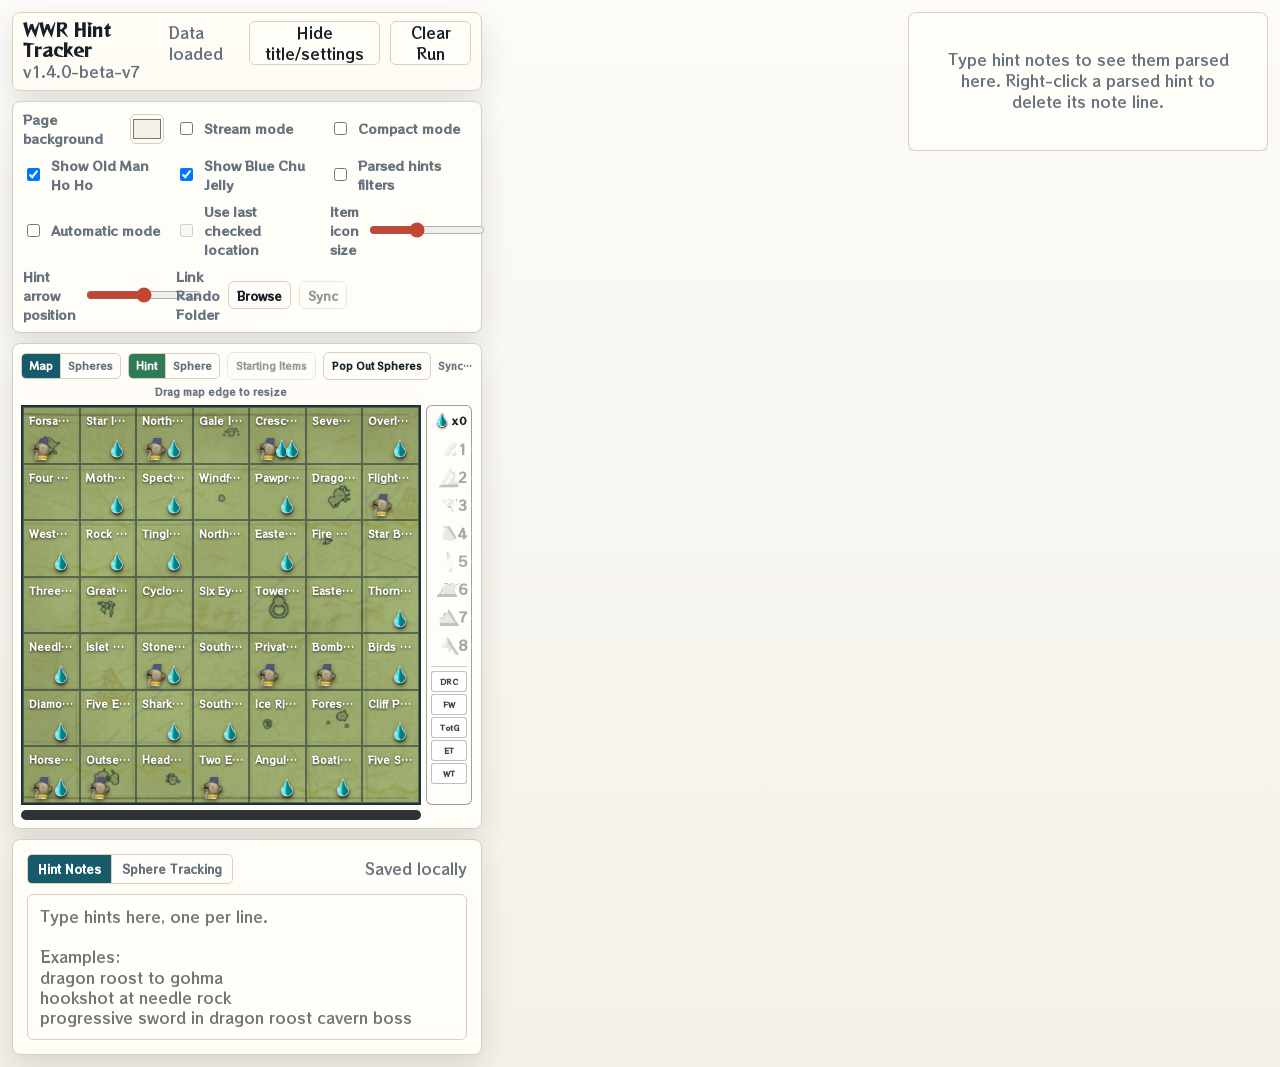
<file: index.html>
<!doctype html>
<html lang="en">
  <head>
    <meta charset="utf-8">
    <meta name="viewport" content="width=device-width, initial-scale=1">
    <title>WWR Hint Tracker</title>
    <link rel="stylesheet" href="styles.css">
  </head>
  <body>
    <main class="app-shell">
      <section class="tracker-panel" aria-label="Map and hint notes">
        <header class="top-bar">
          <div>
            <h1>WWR Hint Tracker</h1>
            <p id="versionLabel">v0.1.0-dev</p>
          </div>
          <div class="top-actions">
            <span id="dataStatus">Loading data...</span>
            <button id="hideChromeButton" class="tool-button" type="button">Hide title/settings</button>
            <button id="resetRunButton" class="danger-button" type="button">Clear Run</button>
          </div>
        </header>

        <section class="settings-section" aria-label="Tracker settings">
          <label class="setting-control page-background-setting">
            <span>Page background</span>
            <input id="pageBackgroundInput" type="color" value="#f4f1e8">
          </label>
          <label class="setting-control stream-key-setting">
            <span>Stream key color</span>
            <input id="streamKeyInput" type="color" value="#00ff00">
          </label>
          <label class="setting-toggle stream-mode-setting">
            <input id="streamModeInput" type="checkbox">
            <span>Stream mode</span>
          </label>
          <label class="setting-toggle compact-mode-setting">
            <input id="compactModeInput" type="checkbox">
            <span>Compact mode</span>
          </label>
          <label class="setting-toggle parsed-filters-setting">
            <input id="parsedHintsFiltersInput" type="checkbox" checked>
            <span>Parsed hints filters</span>
          </label>
          <label class="setting-toggle automatic-mode-setting" title="Pair newly acquired tracker items with the next checked location">
            <input id="automaticModeInput" type="checkbox">
            <span>Automatic mode</span>
          </label>
          <label class="setting-toggle automatic-location-setting" title="Place newly acquired items at the most recently checked location">
            <input id="automaticLastLocationInput" type="checkbox">
            <span>Use last checked location</span>
          </label>
          <label class="setting-control map-icon-size-setting">
            <span>Item icon size</span>
            <input id="mapIconSizeInput" type="range" min="70" max="145" value="100">
          </label>
          <label class="setting-control hint-arrow-position-setting">
            <span>Hint arrow position</span>
            <input id="hintArrowPositionInput" type="range" min="28" max="72" value="50">
          </label>
          <div class="setting-control rando-folder-setting">
            <span>Link Rando Folder</span>
            <button id="browseRandoFolderButton" class="tool-button mini-button" type="button">Browse</button>
            <button id="syncRandoConfigButton" class="tool-button mini-button" type="button" disabled>Sync</button>
            <input id="randoFolderInput" type="file" webkitdirectory multiple hidden>
            <span id="randoFolderStatus" class="setting-status">Choose folder with randomizer .exe</span>
          </div>
          <label class="setting-toggle">
            <input id="showHoHoInput" type="checkbox" checked>
            <span>Show Old Man Ho Ho</span>
          </label>
          <label class="setting-toggle">
            <input id="showBlueChuInput" type="checkbox" checked>
            <span>Show Blue Chu Jelly</span>
          </label>
        </section>

        <button id="showChromeButton" class="tool-button show-chrome-button" type="button">Show title/settings</button>

        <div class="map-wrap">
          <div id="automaticModePrompt" class="automatic-mode-prompt" role="status" aria-live="polite" hidden>
            <img id="automaticModeItemImage" alt="">
            <div class="automatic-mode-prompt-copy">
              <strong id="automaticModeItemName"></strong>
              <span id="automaticModeMessage">Click its location in the main tracker.</span>
              <div id="automaticModeLocationChoices" class="automatic-mode-location-choices" hidden></div>
            </div>
            <button id="automaticModeSkipButton" class="tool-button mini-button" type="button">Skip</button>
          </div>
          <div class="map-toolbar">
            <div class="segmented-control" aria-label="Main tracker view">
              <button id="mapViewButton" class="active" type="button">Map</button>
              <button id="sphereViewButton" type="button">Spheres</button>
            </div>
            <div class="segmented-control assignment-mode" aria-label="Item assignment type">
              <button id="hintAssignmentButton" class="active" type="button">Hint</button>
              <button id="sphereAssignmentButton" type="button">Sphere</button>
            </div>
            <button id="startingItemsButton" class="tool-button map-toolbar-button" type="button" disabled>Starting Items</button>
            <button id="spherePopoutButton" class="tool-button map-toolbar-button" type="button">Pop Out Spheres</button>
            <span id="sphereLogicStatus" class="sphere-logic-status">Sync for sphere logic</span>
          </div>
          <div id="mapResizeHelp" class="map-resize-help">Drag map edge to resize</div>
          <div class="map-main-row">
            <div id="shardPreview" class="shard-preview" hidden>
              <img id="shardPreviewImage" alt="">
            </div>
            <div id="itemPalette" class="item-palette" aria-label="Item hint palette" hidden></div>
            <div id="mapResizeFrame" class="map-resize-frame">
              <div id="seaGrid" class="sea-grid" aria-label="7 by 7 sea chart"></div>
              <section id="sphereBoard" class="sphere-board" aria-label="Sphere progression graph" hidden>
                <div id="sphereBoardEmpty" class="sphere-board-empty">Sync the randomizer folder, then assign an item to an exact location in Sphere mode.</div>
                <div id="sphereCanvas" class="sphere-canvas">
                  <svg id="sphereEdges" class="sphere-edges" aria-hidden="true"></svg>
                  <div id="sphereColumns" class="sphere-columns"></div>
                </div>
              </section>
              <div class="map-resize-handle top" data-resize-edge="top"></div>
              <div class="map-resize-handle right" data-resize-edge="right"></div>
              <div class="map-resize-handle bottom" data-resize-edge="bottom"></div>
              <div class="map-resize-handle left" data-resize-edge="left"></div>
              <div class="map-resize-handle corner top-left" data-resize-edge="top-left"></div>
              <div class="map-resize-handle corner top-right" data-resize-edge="top-right"></div>
              <div class="map-resize-handle corner bottom-right" data-resize-edge="bottom-right"></div>
              <div class="map-resize-handle corner bottom-left" data-resize-edge="bottom-left"></div>
            </div>
            <aside id="mapSideTab" class="map-side-tab" aria-label="Jelly and Triforce shard tracker">
              <div class="jelly-counter">
                <img src="assets/images/items/Blue%20Chu%20Jelly.png" alt="">
                <span>x</span>
                <strong id="blueChuCount">0</strong>
              </div>
              <div id="shardStatusList" class="shard-status-list"></div>
              <div id="dungeonEntranceList" class="dungeon-entrance-list" aria-label="Dungeon entrance mappings"></div>
            </aside>
          </div>
          <div id="areaStrip" class="area-strip" aria-label="Off-map and dungeon areas"></div>
        </div>

        <section class="notes-section">
          <div class="section-heading">
            <div class="segmented-control notes-tabs" role="tablist" aria-label="Notes type">
              <button id="hintNotesTab" class="active" type="button" role="tab" aria-selected="true" aria-controls="hintInput">Hint Notes</button>
              <button id="sphereNotesTab" type="button" role="tab" aria-selected="false" aria-controls="sphereInput">Sphere Tracking</button>
            </div>
            <span id="saveStatus">Saved locally</span>
          </div>
          <textarea
            id="hintInput"
            class="notes-input"
            spellcheck="false"
            aria-label="Hint notes"
            placeholder="Type hints here, one per line.&#10;&#10;Examples:&#10;dragon roost to gohma&#10;hookshot at needle rock&#10;progressive sword in dragon roost cavern boss"
          ></textarea>
          <textarea
            id="sphereInput"
            class="notes-input"
            spellcheck="false"
            aria-label="Sphere tracking notes"
            placeholder="Bottle at Mother &amp; Child Isles - Inside Mother Isle&#10;Deku Leaf at Forbidden Woods - Kalle Demos Heart Container"
            hidden
          ></textarea>
        </section>
      </section>

      <aside class="hint-panel" aria-label="Parsed hint overview">
        <div id="hintPanelResizeHandle" class="hint-panel-resize-handle" aria-hidden="true"></div>
        <section class="parsed-section">
          <div class="section-heading">
            <h2>Parsed Hints</h2>
            <div class="parsed-actions">
              <button id="undoButton" class="tool-button" type="button">Undo</button>
              <button id="redoButton" class="tool-button" type="button">Redo</button>
              <span id="hintCount">0 hints</span>
            </div>
          </div>
          <div class="tabs" role="tablist" aria-label="Hint type filters">
            <button class="tab active" type="button" data-filter="all">All</button>
            <button class="tab" type="button" data-filter="path">Path</button>
            <button class="tab" type="button" data-filter="item">Items</button>
            <button class="tab" type="button" data-filter="location">Locations</button>
            <button class="tab" type="button" data-filter="needs-review">Review</button>
          </div>
          <div id="hintList" class="hint-list" aria-live="polite"></div>
        </section>
      </aside>
    </main>

    <div id="startingItemsPrompt" class="starting-items-prompt" role="dialog" aria-modal="true" aria-labelledby="startingItemsTitle" hidden>
      <section class="starting-items-dialog">
        <div class="starting-items-heading">
          <div>
            <h2 id="startingItemsTitle">Random Starting Items</h2>
            <p id="startingItemsMessage">Select the items this seed gave you.</p>
          </div>
          <strong id="startingItemsSelectionCount">0 / 0 selected</strong>
        </div>
        <div id="startingItemsPalette" class="item-palette starting-items-palette" aria-label="Select random starting items"></div>
        <div class="starting-items-actions">
          <span>Click an item to select or deselect.</span>
          <button id="startingItemsClearButton" class="tool-button" type="button">Clear</button>
          <button id="startingItemsCancelButton" class="tool-button" type="button">Cancel</button>
          <button id="startingItemsApplyButton" class="tool-button primary" type="button">Apply</button>
        </div>
      </section>
    </div>

    <script src="sphere-engine.js"></script>
    <script src="app.js"></script>
  </body>
</html>
</file>
<file: styles.css>
@font-face {
  font-family: "Reggae One";
  src: url("assets/fonts/ReggaeOne-Regular.ttf") format("truetype");
  font-display: swap;
}

@font-face {
  font-family: "RocknRoll One";
  src: url("assets/fonts/RocknRollOne-Regular.ttf") format("truetype");
  font-display: swap;
}

:root {
  color-scheme: light;
  --bg: #f4f1e8;
  --panel: #fffdf7;
  --ink: #172027;
  --muted: #66727d;
  --line: #d7d0bd;
  --sea: #08746d;
  --sea-dark: #175a69;
  --accent: #c24632;
  --accent-dark: #8e2f22;
  --gold: #d39c32;
  --ok: #2f7b57;
  --warn: #a86316;
  --path: #7651b7;
  --path-bg: #f0eafb;
  --required-bg: #e7f6ed;
  --required-border: #42a36c;
  --possible-bg: #fff7db;
  --possible-border: #d5a51f;
  --neutral-bg: #f0f1f2;
  --neutral-border: #9ba3aa;
  --stream-key: #00ff00;
  --auto-map-size: clamp(280px, calc(100vh - 500px), 460px);
  --map-size: var(--user-map-size, var(--auto-map-size));
  --map-icon-size: 22px;
  --item-map-icon-size: 30px;
  --map-side-tab-width: 46px;
  --hint-panel-width: 360px;
  --hint-arrow-position: 50%;
  --hidden-chrome-map-size: clamp(360px, calc(100vh - 285px), 620px);
  --shadow: 0 12px 30px rgba(27, 35, 40, 0.12);
}

* {
  box-sizing: border-box;
}

html {
  font-size: 15px;
}

body {
  margin: 0;
  min-height: 100vh;
  background:
    linear-gradient(180deg, rgba(255, 255, 255, 0.72), rgba(255, 255, 255, 0)),
    var(--bg);
  color: var(--ink);
  font-family: "RocknRoll One", "Segoe UI", Arial, sans-serif;
}

body.stream-mode {
  background: var(--stream-key);
}

body.chrome-hidden {
  --auto-map-size: var(--hidden-chrome-map-size);
}

button,
textarea {
  font: inherit;
}

.app-shell {
  display: grid;
  grid-template-columns: max-content;
  align-items: start;
  align-content: start;
  justify-content: start;
  gap: 18px;
  min-height: 100vh;
  padding: 12px calc(var(--hint-panel-width) + 30px) 12px 12px;
  overflow-x: auto;
}

body.compact-mode .app-shell {
  grid-template-columns: minmax(0, 1fr);
  width: min(100%, var(--hint-panel-width));
  gap: 10px;
  padding: 12px;
  overflow-x: hidden;
}

.tracker-panel,
.hint-panel {
  min-width: 0;
}

.tracker-panel {
  display: grid;
  gap: 10px;
  justify-self: start;
  width: calc(var(--map-size) + var(--map-side-tab-width) + 24px);
  min-width: 350px;
}

body.compact-mode .tracker-panel {
  display: contents;
}
body.compact-mode .top-bar,
body.compact-mode .settings-section,
body.compact-mode .show-chrome-button,
body.compact-mode .hint-panel,
body.compact-mode .notes-section {
  width: 100%;
}

body.compact-mode .top-bar {
  order: 1;
}

body.compact-mode .settings-section {
  order: 2;
}

body.compact-mode .show-chrome-button {
  order: 3;
}

body.compact-mode .hint-panel {
  order: 4;
}

body.compact-mode .notes-section {
  order: 5;
}

body.compact-mode .top-bar p,
body.compact-mode .map-wrap,
body.compact-mode .setting-control,
body.compact-mode .setting-toggle:has(#showHoHoInput),
body.compact-mode .setting-toggle:has(#showBlueChuInput) {
  display: none;
}

body.compact-mode .hint-arrow-position-setting {
  display: inline-flex;
}

body.compact-mode .rando-folder-setting {
  display: none;
}

body.chrome-hidden .top-bar,
body.chrome-hidden .settings-section {
  display: none;
}

body.compact-mode .hint-panel {
  position: relative;
  z-index: auto;
  top: auto;
  right: auto;
  width: 100%;
  max-height: none;
  overflow: visible;
}

body.compact-mode .hint-panel-resize-handle {
  display: block;
  left: auto;
  right: 0;
}

.top-bar {
  display: flex;
  align-items: flex-start;
  justify-content: space-between;
  gap: 16px;
  margin-bottom: 0;
  padding: 8px 10px;
  border: 1px solid var(--line);
  border-radius: 8px;
  background: rgba(255, 253, 247, 0.9);
  box-shadow: var(--shadow);
}

.top-actions {
  display: flex;
  align-items: center;
  gap: 10px;
}

h1,
h2,
p {
  margin: 0;
}

h1 {
  font-family: "Reggae One", "RocknRoll One", "Segoe UI", Arial, sans-serif;
  font-size: 1.1rem;
  line-height: 1.2;
}

h2 {
  font-size: 1rem;
}

.top-bar p,
.top-actions span,
.section-heading span,
.hint-meta,
.empty-state {
  color: var(--muted);
}

.danger-button,
.tool-button,
.tab,
.map-icon {
  border: 1px solid var(--line);
  background: var(--panel);
  color: var(--ink);
  cursor: pointer;
}

.danger-button,
.tool-button {
  min-height: 36px;
  padding: 0 12px;
  border-radius: 6px;
}

.tool-button:disabled {
  cursor: default;
  opacity: 0.45;
}

.danger-button:hover {
  border-color: var(--accent);
  color: var(--accent-dark);
}

.show-chrome-button {
  display: none;
  justify-self: start;
}

body.chrome-hidden .show-chrome-button {
  display: inline-flex;
}

.settings-section {
  display: grid;
  grid-template-columns: repeat(auto-fit, minmax(128px, max-content));
  align-items: center;
  gap: 8px 12px;
  padding: 8px 10px;
  border: 1px solid var(--line);
  border-radius: 8px;
  background: var(--panel);
  box-shadow: var(--shadow);
}

body.stream-mode .setting-control:has(#pageBackgroundInput) {
  display: none;
}

body:not(.stream-mode) .stream-key-setting {
  display: none;
}

.setting-toggle:has(#showHoHoInput),
.setting-toggle:has(#showBlueChuInput) {
  grid-row: 2;
}

.setting-control,
.setting-toggle {
  display: inline-flex;
  align-items: center;
  gap: 8px;
  min-height: 34px;
  color: var(--muted);
  font-size: 0.86rem;
  font-weight: 700;
}

.setting-control input[type="color"] {
  width: 40px;
  height: 30px;
  padding: 0;
  border: 1px solid var(--line);
  border-radius: 6px;
  background: transparent;
  cursor: pointer;
}

.setting-control input[type="range"] {
  width: 116px;
  accent-color: var(--accent);
}

.mini-button {
  min-height: 28px;
  padding: 0 8px;
  font-size: 0.78rem;
}

.setting-status {
  max-width: 130px;
  overflow: hidden;
  color: var(--muted);
  font-size: 0.74rem;
  text-overflow: ellipsis;
  white-space: nowrap;
}

.automatic-mode-prompt {
  display: flex;
  align-items: center;
  gap: 8px;
  box-sizing: border-box;
  width: min(100%, calc(var(--map-size) + var(--map-side-tab-width) + 5px));
  min-height: 42px;
  padding: 5px 7px;
  border: 1px solid #5d8596;
  border-radius: 6px;
  background: #e9f4f7;
  color: #203943;
}

.automatic-mode-prompt[hidden] {
  display: none;
}

.automatic-mode-prompt > img {
  flex: 0 0 34px;
  width: 34px;
  height: 34px;
  object-fit: contain;
  filter: drop-shadow(0 2px 2px rgba(0, 0, 0, 0.42));
}

.automatic-mode-prompt-copy {
  display: flex;
  flex: 1 1 auto;
  flex-wrap: wrap;
  align-items: baseline;
  gap: 2px 6px;
  min-width: 0;
  font-size: 0.78rem;
}

.automatic-mode-prompt-copy strong {
  color: #14262d;
}

.automatic-mode-location-choices {
  display: flex;
  flex: 1 0 100%;
  flex-wrap: wrap;
  gap: 3px;
  margin-top: 2px;
}

.automatic-mode-location-choices[hidden] {
  display: none;
}

.automatic-mode-location-choices button {
  max-width: 100%;
  min-height: 24px;
  padding: 2px 6px;
  overflow: hidden;
  border: 1px solid #8ba9b4;
  border-radius: 4px;
  background: #fff;
  color: #203943;
  font: inherit;
  text-overflow: ellipsis;
  white-space: nowrap;
  cursor: pointer;
}

.map-wrap {
  display: grid;
  align-items: center;
  justify-items: start;
  gap: 5px;
  justify-self: start;
  width: min(100%, calc(var(--map-size) + var(--map-side-tab-width) + 24px));
  padding: 8px;
  border: 1px solid var(--line);
  border-radius: 8px;
  background: var(--panel);
  box-shadow: var(--shadow);
}

.map-main-row {
  position: relative;
  display: flex;
  align-items: stretch;
  gap: 5px;
  width: min(100%, calc(var(--map-size) + var(--map-side-tab-width) + 5px));
}

.shard-preview {
  position: absolute;
  z-index: 12;
  top: 31%;
  right: calc(var(--map-side-tab-width) + 13px);
  display: grid;
  place-items: center;
  width: 129px;
  height: 129px;
  border: 3px solid #df1f1f;
  background: #000;
  pointer-events: none;
}

.shard-preview[hidden] {
  display: none;
}

.shard-preview img {
  width: 84%;
  height: 84%;
  object-fit: contain;
  filter: none;
}

.item-palette {
  position: fixed;
  z-index: 40;
  display: grid;
  grid-template-columns: repeat(8, 44px);
  grid-template-rows: repeat(8, 44px);
  gap: 0;
  padding: 8px;
  border: 1px solid rgba(255, 255, 255, 0.22);
  border-radius: 4px;
  background: rgba(16, 24, 30, 0.82);
  box-shadow: 0 12px 28px rgba(0, 0, 0, 0.35);
  user-select: none;
}

.item-palette[hidden] {
  display: none;
}

.item-palette-slot {
  display: grid;
  place-items: center;
  width: 100%;
  height: 100%;
  padding: 0;
  border: 0;
  background: transparent;
  cursor: grab;
  filter: drop-shadow(0 2px 2px rgba(0, 0, 0, 0.52));
}

.item-palette-slot:active {
  cursor: grabbing;
}

.item-palette-slot.blank,
.item-palette-slot.missing {
  cursor: default;
  filter: none;
}

.item-palette-slot.blank img,
.item-palette-slot.missing img {
  display: none;
}

.item-palette-slot img {
  max-width: 40px;
  max-height: 40px;
  object-fit: contain;
  pointer-events: none;
}

.item-palette-slot.large img {
  max-width: 82px;
  max-height: 82px;
}

.item-palette-cluster {
  position: relative;
  width: 100%;
  height: 100%;
}

.item-palette-cluster .item-palette-slot {
  position: absolute;
  width: 44px;
  height: 44px;
}

.pearl-cluster .pearl-top {
  top: 0;
  left: 50%;
  transform: translateX(-50%);
}

.pearl-cluster .pearl-left {
  bottom: 0;
  left: 0;
}

.pearl-cluster .pearl-right {
  right: 0;
  bottom: 0;
}



.location-drop-list {
  position: fixed;
  z-index: 55;
  display: grid;
  gap: 2px;
  width: min(var(--location-list-width), calc(var(--map-size) - 20px));
  max-height: min(420px, calc(var(--map-size) - 20px));
  overflow-y: auto;
  padding: 6px;
  border: 1px solid rgba(255, 255, 255, 0.22);
  border-radius: 5px;
  background: rgba(16, 24, 30, 0.88);
  box-shadow: 0 12px 28px rgba(0, 0, 0, 0.35);
}

.location-drop-title {
  position: relative;
  display: grid;
  place-items: center;
  min-height: 24px;
  padding: 3px 28px 5px;
  color: rgba(255, 255, 255, 0.82);
  font-size: 0.72rem;
  font-weight: 900;
  text-align: center;
}

.location-drop-close {
  position: absolute;
  top: 0;
  right: 0;
  display: grid;
  place-items: center;
  width: 24px;
  height: 24px;
  padding: 0;
  border: 0;
  border-radius: 3px;
  background: transparent;
  color: rgba(255, 255, 255, 0.82);
  cursor: pointer;
  font: inherit;
  font-size: 1rem;
  line-height: 1;
}

.location-drop-close:hover,
.location-drop-close:focus-visible {
  background: rgba(255, 255, 255, 0.14);
  color: #ffffff;
  outline: 1px solid rgba(255, 255, 255, 0.45);
}

.location-drop-columns {
  display: grid;
  grid-template-columns: repeat(var(--location-column-count), minmax(0, 1fr));
  gap: 4px;
  align-items: start;
}

.location-drop-column {
  display: grid;
  gap: 2px;
  align-content: start;
}

.location-drop-option {
  min-height: 27px;
  padding: 4px 7px;
  border: 0;
  border-radius: 4px;
  background: rgba(255, 255, 255, 0.88);
  color: #172027;
  cursor: pointer;
  font-size: 0.72rem;
  font-weight: 800;
  line-height: 1.15;
  text-align: left;
}

.location-drop-option.drag-target,
.location-drop-option:hover {
  background: #d9f0e2;
  outline: 2px solid rgba(47, 123, 87, 0.9);
}

.location-drop-option.rando-marked {
  background: rgba(190, 96, 116, 0.92);
  color: rgba(255, 255, 255, 0.94);
}

.location-drop-option.rando-marked.drag-target,
.location-drop-option.rando-marked:hover {
  background: rgba(207, 111, 130, 0.96);
  outline: 2px solid rgba(111, 205, 150, 0.92);
}
.manual-drag-ghost {
  position: fixed;
  z-index: 60;
  display: grid;
  place-items: center;
  width: 42px;
  height: 42px;
  pointer-events: none;
  transform: translate(-50%, -50%);
  filter: drop-shadow(0 3px 3px rgba(0, 0, 0, 0.55));
}

.manual-drag-ghost img {
  max-width: 100%;
  max-height: 100%;
  object-fit: contain;
}
.map-resize-frame {
  position: relative;
  width: min(100%, var(--map-size));
  max-width: var(--map-size);
}

.map-side-tab {
  display: grid;
  grid-template-rows: auto 1fr;
  align-items: start;
  justify-items: center;
  gap: 8px;
  width: var(--map-side-tab-width);
  min-width: var(--map-side-tab-width);
  padding: 5px 4px;
  border: 1px solid rgba(32, 51, 59, 0.45);
  border-radius: 6px;
  background: rgba(255, 253, 247, 0.86);
}

.jelly-counter {
  display: grid;
  grid-template-columns: 18px auto auto;
  align-items: center;
  justify-content: center;
  gap: 1px;
  color: var(--ink);
  font-size: 0.72rem;
  font-weight: 900;
}

.jelly-counter[hidden] {
  display: none;
}

.jelly-counter img {
  width: 18px;
  height: 18px;
  object-fit: contain;
  filter: drop-shadow(0 1px 1px rgba(0, 0, 0, 0.35));
}

.shard-status-list {
  display: grid;
  justify-items: center;
  align-content: start;
  gap: 3px;
}

.shard-status {
  position: relative;
  display: grid;
  place-items: center;
  width: 25px;
  height: 25px;
  padding: 0;
  border: 0;
  background: transparent;
  cursor: pointer;
  font-size: 25px;
  filter: grayscale(1);
  opacity: 0.36;
}

.shard-status.hinted {
  filter: drop-shadow(0 1px 1px rgba(0, 0, 0, 0.35));
  opacity: 1;
}

.shard-status.checked {
  filter: drop-shadow(0 1px 1px rgba(0, 0, 0, 0.35));
  opacity: 1;
}

.shard-status.checked::after {
  content: "";
  grid-area: 1 / 1;
  z-index: 2;
  width: 100%;
  height: 100%;
  border-radius: 50%;
  background: rgba(55, 190, 95, 0.55);
  mix-blend-mode: color;
  pointer-events: none;
}

.shard-status-list.automatic-shard-choice .shard-status {
  border-radius: 3px;
  outline: 2px solid rgba(139, 82, 190, 0.82);
  outline-offset: 1px;
  background: rgba(218, 195, 239, 0.7);
  opacity: 1;
}

.shard-status .item-number {
  grid-area: 1 / 1;
  display: inline-flex;
  align-items: center;
  justify-content: center;
  min-width: 1.25em;
  height: 1em;
  padding: 0 2px;
  border-radius: 999px;
  background: rgba(255, 255, 255, 0.78);
  color: #101418;
  font-size: 54%;
  font-weight: 900;
  line-height: 1;
  justify-self: end;
  text-shadow: none;
  transform: translateX(58%);
}

.shard-status .starting-cross {
  grid-area: 1 / 1;
  position: relative;
  z-index: 3;
  width: 130%;
  height: 130%;
  pointer-events: none;
}

.shard-status .starting-cross::before,
.shard-status .starting-cross::after {
  content: "";
  position: absolute;
  top: 50%;
  left: 50%;
  width: 118%;
  height: 4px;
  border-radius: 999px;
  background: #d01818;
  box-shadow: 0 0 0 1px rgba(255, 255, 255, 0.85);
  transform-origin: center;
}

.shard-status .starting-cross::before {
  transform: translate(-50%, -50%) rotate(45deg);
}

.shard-status .starting-cross::after {
  transform: translate(-50%, -50%) rotate(-45deg);
}

.shard-status img {
  grid-area: 1 / 1;
  width: 100%;
  height: 100%;
  object-fit: contain;
  pointer-events: none;
}

.map-resize-help {
  z-index: 4;
  justify-self: start;
  width: min(100%, var(--map-size));
  text-align: center;
  padding: 1px 6px;
  border-radius: 999px;
  background: rgba(255, 253, 247, 0.72);
  color: var(--muted);
  font-size: 0.66rem;
  font-weight: 800;
  line-height: 1.35;
  pointer-events: none;
  white-space: nowrap;
}

.map-resize-handle {
  position: absolute;
  z-index: 5;
  user-select: none;
}

.map-resize-handle.top,
.map-resize-handle.bottom {
  left: 9px;
  right: 9px;
  height: 10px;
  cursor: ns-resize;
}

.map-resize-handle.top {
  top: -5px;
}

.map-resize-handle.bottom {
  bottom: -5px;
}

.map-resize-handle.left,
.map-resize-handle.right {
  top: 9px;
  bottom: 9px;
  width: 10px;
  cursor: ew-resize;
}

.map-resize-handle.left {
  left: -5px;
}

.map-resize-handle.right {
  right: -5px;
}

.map-resize-handle.corner {
  width: 16px;
  height: 16px;
}

.map-resize-handle.top-left {
  top: -7px;
  left: -7px;
  cursor: nwse-resize;
}

.map-resize-handle.top-right {
  top: -7px;
  right: -7px;
  cursor: nesw-resize;
}

.map-resize-handle.bottom-right {
  right: -7px;
  bottom: -7px;
  cursor: nwse-resize;
}

.map-resize-handle.bottom-left {
  bottom: -7px;
  left: -7px;
  cursor: nesw-resize;
}

.map-resize-frame.resizing .sea-grid {
  outline: 2px solid rgba(194, 70, 50, 0.55);
  outline-offset: 2px;
}

.sea-grid {
  display: grid;
  grid-template-columns: repeat(7, minmax(0, 1fr));
  grid-template-rows: repeat(7, minmax(0, 1fr));
  width: min(100%, var(--map-size));
  max-width: var(--map-size);
  aspect-ratio: 1;
  border: 2px solid #20333b;
  background:
    linear-gradient(rgba(8, 116, 109, 0.28), rgba(8, 116, 109, 0.28)),
    url("assets/images/Great_Sea_Chart.jpg") center / cover,
    var(--sea);
}

body.sphere-assignment-mode .sea-grid {
  background:
    linear-gradient(rgba(55, 32, 205, 0.52), rgba(55, 32, 205, 0.52)),
    url("assets/images/Great_Sea_Chart.jpg") center / cover,
    #3720cd;
}

body.sphere-assignment-mode .sector {
  background: rgba(55, 32, 205, 0.05);
}

.sector {
  position: relative;
  min-width: 0;
  border: 1px solid rgba(32, 51, 59, 0.55);
  background: rgba(8, 116, 109, 0.05);
}

.sector.drag-target,
.area-cell.drag-target {
  outline: 2px solid rgba(47, 123, 87, 0.9);
  outline-offset: -3px;
  background: rgba(47, 123, 87, 0.18);
}

.sector-label {
  position: absolute;
  top: 5px;
  left: 5px;
  right: 5px;
  overflow: hidden;
  color: #fff;
  text-shadow: 0 1px 3px rgba(0, 0, 0, 0.72);
  font-size: 0.68rem;
  font-weight: 700;
  text-overflow: ellipsis;
  white-space: nowrap;
}

.sector-hint-icons {
  position: absolute;
  top: 26%;
  left: 50%;
  right: auto;
  bottom: 34%;
  display: grid;
  grid-template-columns: repeat(3, var(--item-map-icon-size));
  grid-auto-rows: var(--item-map-icon-size);
  justify-content: center;
  align-content: center;
  justify-items: center;
  align-items: center;
  gap: clamp(1px, 4%, 4px);
  width: 94%;
  transform: translateX(-50%);
}

.sector-marker-icons {
  position: absolute;
  left: 0;
  right: 0;
  bottom: 5%;
  height: 30%;
  pointer-events: none;
}

.sector-marker-icons .map-icon {
  position: absolute;
  bottom: 0;
  width: var(--map-icon-size);
  height: var(--map-icon-size);
  pointer-events: auto;
  transform: translateX(-50%);
}

.sector-marker-icons .map-icon img {
  width: auto;
  height: auto;
  max-width: 100%;
  max-height: 100%;
}

.sector-marker-icons .hoho {
  left: 33%;
}

.sector-marker-icons .blue-chu {
  left: 67%;
}

.map-icon {
  position: relative;
  display: grid;
  place-items: center;
  width: var(--map-icon-size);
  height: var(--map-icon-size);
  padding: 0;
  border: 0;
  border-radius: 0;
  background: transparent;
  font-size: var(--map-icon-size);
  font-weight: 800;
  filter: drop-shadow(0 2px 2px rgba(0, 0, 0, 0.48));
}

.sector-hint-icons .map-icon {
  width: var(--item-map-icon-size);
  height: var(--item-map-icon-size);
  font-size: var(--item-map-icon-size);
}

.sector-hint-icons .map-icon img {
  max-width: 100%;
  max-height: 100%;
}

.map-icon.checked {
  opacity: 0.34;
  filter: grayscale(1);
}

.map-icon img {
  grid-area: 1 / 1;
  display: block;
  width: 100%;
  height: 100%;
  max-width: none;
  max-height: none;
  object-fit: contain;
  pointer-events: none;
}

.map-icon .item-number,
.stream-item-box .item-number {
  grid-area: 1 / 1;
  display: inline-flex;
  align-items: center;
  min-width: 1.25em;
  justify-content: center;
  padding: 0 2px;
  border-radius: 999px;
  background: rgba(255, 255, 255, 0.78);
  height: 1em;
  color: #101418;
  font-weight: 900;
  line-height: 1;
  text-shadow: none;
}

.map-icon .shard-number {
  font-size: 54%;
  justify-self: end;
  transform: translateX(58%);
}

.map-icon .chart-number,
.stream-item-box .chart-number {
  align-self: start;
  justify-self: start;
  margin: -0.16em 0 0 -0.16em;
  font-size: 54%;
}

.area-strip {
  display: grid;
  grid-template-columns: repeat(5, minmax(0, 1fr));
  grid-auto-rows: auto;
  gap: 5px;
  width: min(100%, var(--map-size));
  height: auto;
  padding: 5px;
  border-radius: 7px;
  background: #2f3337;
}

.area-cell {
  display: grid;
  grid-template-rows: auto auto;
  align-content: start;
  align-items: start;
  justify-items: center;
  min-height: 0;
  padding: 4px 4px 0;
  border: 1px solid rgba(255, 255, 255, 0.13);
  border-radius: 6px;
  background: #42474c;
}

.area-image {
  align-self: start;
  width: 67%;
  max-width: 67%;
  aspect-ratio: 16 / 9;
  object-fit: contain;
  filter: drop-shadow(0 1px 2px rgba(0, 0, 0, 0.28));
}

.area-hint-icons {
  display: flex;
  flex-wrap: wrap;
  align-items: flex-start;
  justify-content: center;
  gap: 2px;
  margin-top: 0;
  width: 100%;
  max-width: 100%;
}

.area-hint-icons .map-icon {
  width: var(--item-map-icon-size);
  height: var(--item-map-icon-size);
  font-size: var(--item-map-icon-size);
}

.area-hint-icons .map-icon img {
  max-width: none;
  max-height: none;
}

.map-icon.path {
  border-color: var(--path);
  color: var(--path);
}

.map-icon.item {
  border-color: var(--ok);
  color: var(--ok);
}

.map-icon.location {
  border-color: var(--accent);
  color: var(--accent-dark);
}

.hint-panel {
  position: fixed;
  z-index: 20;
  top: 12px;
  right: 12px;
  width: min(var(--hint-panel-width), calc(100vw - 24px));
  max-height: calc(100vh - 24px);
  overflow-x: hidden;
  overflow-y: auto;
}

.hint-panel-resize-handle {
  position: absolute;
  z-index: 25;
  top: 8px;
  bottom: 8px;
  left: 0;
  width: 10px;
  cursor: ew-resize;
}

.hint-panel.resizing {
  outline: 2px solid rgba(194, 70, 50, 0.55);
  outline-offset: 2px;
}

.notes-section,
.parsed-section {
  display: grid;
  padding: 14px;
  border: 1px solid var(--line);
  border-radius: 8px;
  background: var(--panel);
  box-shadow: var(--shadow);
}

.notes-section {
  grid-template-rows: auto auto;
}

.segmented-control.notes-tabs button {
  min-height: 28px;
  padding-inline: 10px;
  font-size: 0.76rem;
}

.notes-input[hidden] {
  display: none;
}

.parsed-section {
  grid-template-rows: auto auto auto;
}

body.hide-parsed-filters .parsed-section > .section-heading,
body.hide-parsed-filters .parsed-section > .tabs {
  display: none;
}

body.hide-parsed-filters .parsed-section .hint-list {
  margin-top: -2px;
  padding-top: 0;
}

.parsed-section .hint-list {
  margin: 0 -14px -14px;
  padding: 12px 14px 14px;
  border-radius: 0 0 8px 8px;
}

body.stream-mode .parsed-section {
  background: transparent;
  border-color: transparent;
  box-shadow: none;
}

body.stream-mode .parsed-section .section-heading,
body.stream-mode .parsed-section .tabs {
  padding: 8px;
  border-radius: 8px;
  background: rgba(255, 253, 247, 0.86);
}

body.stream-mode .parsed-section .hint-list {
  background: transparent;
}

.section-heading {
  display: flex;
  align-items: center;
  justify-content: space-between;
  gap: 10px;
  margin-bottom: 10px;
}

.parsed-actions {
  display: flex;
  align-items: center;
  justify-content: flex-end;
  flex-wrap: wrap;
  gap: 6px;
}

.parsed-actions .tool-button {
  min-height: 30px;
  padding: 0 9px;
  font-size: 0.82rem;
}

textarea {
  width: 100%;
  min-height: 135px;
  resize: none;
  overflow: hidden;
  padding: 12px;
  border: 1px solid var(--line);
  border-radius: 6px;
  outline: none;
  background: #fffefa;
  color: var(--ink);
  line-height: 1.35;
}

textarea:focus {
  border-color: var(--sea-dark);
  box-shadow: 0 0 0 3px rgba(54, 123, 148, 0.16);
}

.tabs {
  display: grid;
  grid-template-columns: repeat(5, minmax(0, 1fr));
  gap: 6px;
  margin-bottom: 10px;
}

.tab {
  min-height: 34px;
  padding: 0 8px;
  border-radius: 6px;
  font-size: 0.85rem;
}

.tab.active {
  border-color: var(--sea-dark);
  background: #e7f3f6;
  color: #164252;
  font-weight: 700;
}

.hint-list {
  display: grid;
  align-content: start;
  gap: 8px;
}

.hint-card {
  position: relative;
  padding: 10px;
  border: 1px solid var(--line);
  border-left-width: 4px;
  border-radius: 6px;
  background: #fffefa;
  box-shadow: 0 2px 8px rgba(20, 30, 36, 0.12);
}

body.stream-mode .hint-card {
  padding: 0;
  border: 0;
  background: transparent;
  box-shadow: none;
  backdrop-filter: none;
}

.hint-flow {
  display: grid;
  grid-template-columns:
    minmax(0, max(48px, calc(var(--hint-arrow-position) - 17px)))
    34px
    minmax(0, max(48px, calc(100% - var(--hint-arrow-position) - 17px)));
  align-items: center;
  gap: 6px;
}

body.stream-mode .hint-flow {
  grid-template-columns:
    minmax(0, max(78px, calc(var(--hint-arrow-position) - 17px)))
    34px
    minmax(0, max(90px, calc(100% - var(--hint-arrow-position) - 17px)));
  gap: 7px;
}

body.stream-mode .hint-card.path .hint-flow {
  grid-template-columns:
    minmax(0, max(150px, calc(var(--hint-arrow-position) - 17px)))
    34px
    minmax(70px, calc(100% - var(--hint-arrow-position) - 17px));
}

.hint-side {
  display: flex;
  position: relative;
  align-items: center;
  min-width: 0;
  gap: 8px;
}

.hint-side.right {
  justify-content: flex-end;
  text-align: right;
}

body.stream-mode .hint-side.left {
  justify-content: flex-end;
}

body.stream-mode .hint-side.right {
  justify-content: flex-start;
  text-align: left;
}

.hint-image {
  flex: 0 0 auto;
  width: 42px;
  height: 42px;
  object-fit: contain;
  filter: drop-shadow(0 2px 2px rgba(0, 0, 0, 0.48));
}

.boss-image {
  width: 58px;
  height: 58px;
}

body.stream-mode .hint-image {
  width: 48px;
  height: 48px;
}

body.stream-mode .boss-image {
  width: 62px;
  height: 62px;
}

.hint-name {
  min-width: 0;
  overflow-wrap: anywhere;
  font-size: 0.92rem;
  font-weight: 800;
}

.hint-side.item .hint-name {
  display: none;
}

body.stream-mode .hint-name {
  font-size: 0.82rem;
  text-shadow: 0 1px 1px rgba(255, 255, 255, 0.7);
}

body.stream-mode .hint-side.text .hint-name,
body.stream-mode .hint-side.right.text .hint-name {
  display: inline-block;
  width: fit-content;
  max-width: 100%;
  padding: 5px 7px;
  border-radius: 5px;
  background: #fff;
}

body.stream-mode .hint-card.path .hint-side.text .hint-name {
  max-width: none;
}

.stream-item-box {
  position: relative;
  display: inline-grid;
  place-items: center;
  font-size: 22px;
}

.stream-item-box > img,
.stream-item-box > .item-number {
  grid-area: 1 / 1;
}

.stream-item-box .shard-number {
  font-size: 54%;
  justify-self: end;
  transform: translateX(58%);
}

.stream-item-box .chart-number {
  font-size: 54%;
}

.requirement-cycle-target {
  cursor: pointer;
}

.requirement-cycle-target:focus-visible {
  outline: 2px solid rgba(28, 118, 152, 0.8);
  outline-offset: 2px;
}

body.stream-mode .stream-item-box {
  display: grid;
  position: relative;
  grid-template-columns: max-content max-content;
  justify-items: center;
  align-items: center;
  gap: 3px;
  min-width: 72px;
  padding: 4px 6px;
  border-radius: 5px;
  background: #fff;
  font-size: 26px;
}

body.stream-mode .requirement-required .stream-item-box {
  background: #bde7ce;
}

body.stream-mode .requirement-possibly-required .stream-item-box {
  background: #ffe28a;
}

body.stream-mode .requirement-not-required .stream-item-box {
  background: #d4d8db;
}

body.stream-mode .needs-review .stream-item-box {
  background: #f4c88f;
}

.hint-arrow {
  display: block;
  width: 34px;
  height: 34px;
  object-fit: contain;
  filter: drop-shadow(0 2px 2px rgba(0, 0, 0, 0.35));
}

.hint-card.path {
  border-left-color: var(--path);
  background: var(--path-bg);
}

.hint-card.item {
  border-left-color: var(--ok);
}

.hint-card.location {
  border-left-color: var(--accent);
}

.hint-card.requirement-required {
  border-left-color: var(--required-border);
  background: var(--required-bg);
}

.hint-card.requirement-possibly-required {
  border-left-color: var(--possible-border);
  background: var(--possible-bg);
}

.hint-card.requirement-not-required {
  border-left-color: var(--neutral-border);
  background: var(--neutral-bg);
}

.hint-card.needs-review {
  background: #fff6e7;
  border-left-color: var(--warn);
}

body.stream-mode .hint-card.path,
body.stream-mode .hint-card.requirement-required,
body.stream-mode .hint-card.requirement-possibly-required,
body.stream-mode .hint-card.requirement-not-required,
body.stream-mode .hint-card.needs-review {
  background: transparent;
}

.hint-title {
  display: flex;
  align-items: center;
  justify-content: space-between;
  gap: 10px;
  margin-bottom: 4px;
  font-weight: 800;
}

.hint-pill {
  flex: 0 0 auto;
  padding: 2px 6px;
  border-radius: 999px;
  background: #eef1f1;
  color: var(--muted);
  font-size: 0.72rem;
  font-weight: 700;
}

.hint-card.needs-review .hint-pill {
  background: #f9dfb9;
  color: var(--warn);
}

.hint-meta {
  display: flex;
  align-items: center;
  flex-wrap: wrap;
  gap: 6px;
  margin-top: 6px;
  font-size: 0.78rem;
}

body.stream-mode .hint-meta {
  display: none;
}

body.stream-mode .hint-line-text {
  display: none;
}

.hint-status {
  display: inline-flex;
  align-items: center;
  min-height: 22px;
  padding: 2px 8px;
  border: 1px solid transparent;
  border-radius: 999px;
  font-size: 0.74rem;
  font-weight: 800;
}

.stream-item-box .hint-status {
  display: none;
}

body.stream-mode .hint-meta > .hint-status {
  display: none;
}

body.stream-mode .stream-item-box .hint-status {
  grid-column: 1 / -1;
  display: inline-flex;
  min-height: 18px;
  padding: 1px 5px;
  font-size: 0.62rem;
}

body.stream-mode .stream-item-box .shard-number {
  font-size: 54%;
}

body.stream-mode .stream-item-box .chart-number {
  font-size: 54%;
}

.hint-status.path {
  border-color: var(--path);
  background: #e7dcfb;
  color: #56358c;
}

.hint-status.required {
  border-color: var(--required-border);
  background: #d9f0e2;
  color: #216841;
}

.hint-status.possibly-required {
  border-color: var(--possible-border);
  background: #ffedb0;
  color: #72500a;
}

.hint-status.not-required,
.hint-status.neutral {
  border-color: var(--neutral-border);
  background: #e3e5e7;
  color: #4e5962;
}

.hint-status.review {
  border-color: var(--warn);
  background: #f9dfb9;
  color: var(--warn);
}

body.stream-mode .empty-state {
  display: none;
}

.empty-state {
  padding: 24px 12px;
  text-align: center;
}

@media (max-width: 560px) {
  .app-shell {
    padding: 10px calc(var(--hint-panel-width) + 28px) 10px 10px;
  }

  body.compact-mode .app-shell {
    padding: 10px;
  }

  .top-bar {
    align-items: stretch;
    flex-direction: column;
  }

  .sector-label {
    font-size: 0;
  }

  .tabs {
    grid-template-columns: repeat(2, minmax(0, 1fr));
  }
}

/* Sphere tracking and randomized dungeon entrance controls */
.map-toolbar {
  display: flex;
  align-items: center;
  gap: 7px;
  width: min(100%, calc(var(--map-size) + var(--map-side-tab-width) + 5px));
  min-width: 0;
}

.segmented-control {
  display: inline-grid;
  grid-auto-flow: column;
  flex: 0 0 auto;
  overflow: hidden;
  border: 1px solid var(--line);
  border-radius: 5px;
  background: rgba(255, 255, 255, 0.58);
}

.segmented-control button {
  min-height: 24px;
  padding: 2px 7px;
  border: 0;
  border-right: 1px solid var(--line);
  background: transparent;
  color: var(--muted);
  cursor: pointer;
  font-size: 0.69rem;
  font-weight: 800;
}

.segmented-control button:last-child {
  border-right: 0;
}

.segmented-control button.active {
  background: var(--sea-dark);
  color: #fff;
}

.assignment-mode button.active {
  background: var(--ok);
}

.map-toolbar-button {
  flex: 0 0 auto;
  min-height: 28px;
  padding: 0 8px;
  font-size: 0.65rem;
  font-weight: 800;
}


.sphere-logic-status {
  min-width: 0;
  margin-left: auto;
  overflow: hidden;
  color: var(--muted);
  font-size: 0.64rem;
  font-weight: 800;
  text-overflow: ellipsis;
  white-space: nowrap;
}

.map-side-tab {
  grid-template-rows: auto auto auto;
  align-content: start;
  height: auto;
  min-height: var(--map-size);
  overflow: visible;
}

.shard-status-list {
  align-self: start;
  grid-template-rows: none;
  min-height: initial;
  gap: 3px;
}

.shard-status {
  width: 25px;
  height: 25px;
  font-size: 25px;
}

.dungeon-entrance-list {
  display: grid;
  grid-template-columns: minmax(0, 1fr);
  gap: 2px;
  width: 100%;
  padding-top: 4px;
  border-top: 1px solid rgba(32, 51, 59, 0.23);
}

.dungeon-entrance {
  display: grid;
  place-items: center;
  min-width: 0;
  min-height: 21px;
  padding: 0 1px;
  border: 1px solid rgba(32, 51, 59, 0.3);
  border-radius: 3px;
  background: rgba(255, 255, 255, 0.66);
  color: #36444b;
  cursor: grab;
  font-size: 0.51rem;
  font-weight: 900;
  line-height: 1;
}

.dungeon-entrance:active {
  cursor: grabbing;
}

.dungeon-entrance.mapped {
  border-color: var(--ok);
  background: #d9f0e2;
  color: #216841;
}

.sector-entrance-icons {
  position: absolute;
  z-index: 3;
  top: 21%;
  right: 3%;
  display: flex;
  flex-direction: column;
  align-items: flex-end;
  gap: 1px;
  max-width: 46%;
}

.sector-entrance-badge {
  max-width: 100%;
  overflow: hidden;
  padding: 1px 3px;
  border: 1px solid rgba(255, 255, 255, 0.52);
  border-radius: 3px;
  background: rgba(22, 41, 49, 0.84);
  color: #fff;
  cursor: pointer;
  font-size: 0.48rem;
  font-weight: 900;
  line-height: 1.1;
  text-overflow: ellipsis;
  text-shadow: 0 1px 1px rgba(0, 0, 0, 0.5);
  white-space: nowrap;
}

.sphere-board {
  position: relative;
  width: min(100%, var(--map-size));
  max-width: var(--map-size);
  aspect-ratio: 1;
  overflow: auto;
  border: 2px solid #20333b;
  background:
    linear-gradient(rgba(28, 48, 57, 0.91), rgba(28, 48, 57, 0.91)),
    url("assets/images/Great_Sea_Chart.jpg") center / cover;
  color: #fff;
  scrollbar-color: #70818a #24343c;
  scrollbar-width: thin;
  cursor: grab;
  user-select: none;
}

.sphere-board.sphere-panning,
.sphere-board.sphere-panning * {
  cursor: grabbing !important;
}

.sphere-board[hidden],
.sphere-canvas[hidden],
.sea-grid[hidden] {
  display: none;
}

.sphere-board-empty {
  position: absolute;
  inset: 0;
  display: grid;
  place-items: center;
  padding: 24px;
  color: rgba(255, 255, 255, 0.78);
  font-size: 0.76rem;
  line-height: 1.45;
  text-align: center;
}

.sphere-board-empty[hidden] {
  display: none;
}

.sphere-canvas {
  position: relative;
  min-width: 100%;
  min-height: 100%;
  width: max-content;
  padding: 10px;
}

.sphere-columns {
  position: relative;
  z-index: 2;
  display: flex;
  align-items: stretch;
  gap: 34px;
  width: max-content;
  min-width: 100%;
  min-height: calc(var(--map-size) - 24px);
}

.sphere-column {
  display: flex;
  flex: 0 0 150px;
  flex-direction: column;
  gap: 7px;
  min-width: 0;
  padding: 7px;
  border: 1px solid rgba(255, 255, 255, 0.16);
  border-radius: 5px;
  background: rgba(8, 17, 22, 0.42);
}

.sphere-column.start-column {
  flex-basis: 92px;
}

.sphere-column h3 {
  margin: 0;
  padding-bottom: 5px;
  border-bottom: 1px solid rgba(255, 255, 255, 0.19);
  color: #fff;
  font-size: 0.72rem;
  text-align: center;
}

.sphere-start-node {
  padding: 6px;
  border: 1px solid rgba(255, 255, 255, 0.3);
  border-radius: 4px;
  background: rgba(255, 255, 255, 0.12);
  font-size: 0.62rem;
  line-height: 1.25;
  text-align: center;
}

.sphere-groups-toggle {
  width: 100%;
  min-height: 25px;
  padding: 4px 5px;
  border: 1px solid rgba(255, 255, 255, 0.3);
  border-radius: 4px;
  background: rgba(255, 255, 255, 0.1);
  color: #fff;
  font: inherit;
  font-size: 0.58rem;
  font-weight: 800;
  cursor: pointer;
}

.sphere-groups-toggle:hover,
.sphere-groups-toggle:focus-visible {
  background: rgba(255, 255, 255, 0.2);
}

.sphere-placement-list,
.sphere-area-groups {
  display: grid;
  gap: 5px;
}

.sphere-placement {
  position: relative;
  display: grid;
  grid-template-columns: 34px minmax(0, 1fr);
  align-items: center;
  gap: 5px;
  width: 100%;
  min-height: 42px;
  padding: 3px 5px 3px 3px;
  border: 1px solid rgba(115, 203, 153, 0.72);
  border-radius: 4px;
  background: rgba(231, 246, 237, 0.94);
  color: #172027;
  cursor: pointer;
  text-align: left;
}

.sphere-placement:hover {
  outline: 2px solid rgba(255, 222, 104, 0.82);
}

.sphere-item-icon {
  position: relative;
  display: grid;
  place-items: center;
  width: 34px;
  height: 34px;
  font-size: 34px;
  filter: drop-shadow(0 2px 2px rgba(0, 0, 0, 0.42));
}

.sphere-item-icon img {
  grid-area: 1 / 1;
  max-width: 100%;
  max-height: 100%;
  object-fit: contain;
}

.sphere-item-icon .item-number {
  grid-area: 1 / 1;
  align-self: start;
  justify-self: start;
  min-width: 1.25em;
  height: 1em;
  margin: -0.12em 0 0 -0.12em;
  padding: 0 2px;
  border-radius: 999px;
  background: rgba(255, 255, 255, 0.82);
  color: #101418;
  font-size: 54%;
  font-weight: 900;
  line-height: 1;
  text-align: center;
}

.sphere-item-icon .shard-number {
  align-self: center;
  justify-self: end;
  margin: 0;
  transform: translateX(55%);
}

.sphere-placement-label {
  align-self: center;
  display: flex;
  flex-direction: column;
  justify-content: space-between;
  gap: 1px;
  min-width: 0;
  min-height: 34px;
  padding: 1px 0;
  overflow: hidden;
  line-height: 1;
  overflow-wrap: anywhere;
}

.sphere-placement-area {
  overflow: hidden;
  color: currentColor;
  font-size: 0.53rem;
  font-weight: 800;
  line-height: 1.05;
  opacity: 0.86;
  text-overflow: ellipsis;
  white-space: nowrap;
}

.sphere-placement-location {
  margin-top: auto;
  font-size: 0.6rem;
  font-weight: 800;
  line-height: 1.05;
  overflow-wrap: anywhere;
}
.sphere-placement.unknown-sphere-placement {
  border-style: dashed;
  background: rgba(240, 243, 244, 0.92);
}

.sphere-placement.out-of-logic-placement {
  border-color: rgba(196, 68, 61, 0.92);
  background: rgba(246, 205, 201, 0.96);
  color: #421815;
}

.sphere-placement.optional-placement {
  border-color: rgba(131, 139, 143, 0.78);
  background: rgba(225, 228, 229, 0.9);
  color: #3d464b;
  box-shadow: inset 3px 0 0 rgba(112, 120, 124, 0.68);
}

.sphere-placement.optional-placement .sphere-item-icon {
  filter: grayscale(0.72) opacity(0.72) drop-shadow(0 2px 2px rgba(0, 0, 0, 0.32));
}

.sphere-optional-label {
  grid-column: 2;
  margin-top: -3px;
  color: #687277;
  font-size: 0.49rem;
  font-weight: 800;
  line-height: 1;
}

.sphere-placement.path-chain-location:not(.suppress-path-tint),
.sphere-hint-prediction.path-chain-location:not(.suppress-path-tint) {
  border-color: rgba(143, 82, 199, 0.92);
  background: rgba(226, 207, 244, 0.96);
  color: #34203f;
  box-shadow: inset 3px 0 0 rgba(117, 61, 169, 0.86);
}

.sphere-placement.hint-derived,
.sphere-hint-prediction.hint-derived {
  border-color: rgba(52, 163, 91, 0.9);
  background: rgba(202, 241, 215, 0.96);
  color: #173d25;
  box-shadow: inset 3px 0 0 rgba(43, 139, 76, 0.78);
}

.sphere-column.sphere-prediction-column {
  flex-basis: 165px;
  border-style: dashed;
  border-color: rgba(105, 190, 209, 0.55);
  background: rgba(13, 32, 39, 0.62);
}

.sphere-column.sphere-path-column {
  flex-basis: 185px;
  border-color: rgba(178, 128, 224, 0.68);
  background: rgba(38, 20, 50, 0.58);
}

.sphere-prediction-list {
  display: grid;
  gap: 6px;
  align-content: start;
}

.sphere-hint-prediction,
.sphere-path-prediction {
  width: 100%;
  border-radius: 4px;
  cursor: pointer;
  text-align: left;
}

.sphere-hint-prediction {
  display: grid;
  grid-template-columns: 34px minmax(0, 1fr);
  align-items: center;
  gap: 5px;
  min-height: 42px;
  padding: 3px 5px 3px 3px;
  border: 1px dashed rgba(105, 190, 209, 0.8);
  background: rgba(229, 246, 250, 0.94);
  color: #172027;
}

.sphere-prediction-body {
  display: grid;
  gap: 2px;
  min-width: 0;
}

.sphere-prediction-body strong {
  font-size: 0.61rem;
  line-height: 1.18;
  overflow-wrap: anywhere;
}

.sphere-prediction-body small,
.sphere-path-candidates small {
  color: #596970;
  font-size: 0.53rem;
  font-weight: 800;
  line-height: 1.15;
}

.sphere-path-prediction {
  display: grid;
  gap: 5px;
  padding: 5px;
  border: 1px solid rgba(188, 139, 232, 0.82);
  background: rgba(246, 237, 252, 0.96);
  color: #25192c;
}

.sphere-hint-prediction:hover,
.sphere-path-prediction:hover {
  outline: 2px solid rgba(255, 222, 104, 0.82);
}

.sphere-path-header {
  display: grid;
  grid-template-columns: 48px minmax(0, 1fr);
  align-items: center;
  gap: 6px;
}

.sphere-boss-icon {
  width: 48px;
  height: 48px;
  object-fit: contain;
  filter: drop-shadow(0 2px 2px rgba(0, 0, 0, 0.38));
}

.sphere-path-text {
  display: grid;
  gap: 3px;
  min-width: 0;
}

.sphere-path-text strong {
  font-size: 0.62rem;
  line-height: 1.18;
  overflow-wrap: anywhere;
}

.sphere-path-text small {
  width: max-content;
  padding: 2px 4px;
  border: 1px solid rgba(106, 67, 139, 0.42);
  border-radius: 3px;
  background: rgba(106, 67, 139, 0.1);
  color: #5b386f;
  font-size: 0.53rem;
  font-weight: 900;
}

.sphere-path-candidates {
  display: flex;
  align-items: center;
  flex-wrap: wrap;
  gap: 3px;
  min-height: 28px;
  padding-top: 4px;
  border-top: 1px solid rgba(91, 56, 111, 0.18);
}

.sphere-path-candidate {
  position: relative;
  display: grid;
  place-items: center;
  width: 28px;
  height: 28px;
  font-size: 28px;
  filter: drop-shadow(0 1px 1px rgba(0, 0, 0, 0.38));
}

.sphere-path-candidate img {
  grid-area: 1 / 1;
  max-width: 100%;
  max-height: 100%;
  object-fit: contain;
}

.sphere-path-candidate .item-number {
  grid-area: 1 / 1;
  align-self: start;
  justify-self: start;
  min-width: 1.2em;
  height: 1em;
  padding: 0 2px;
  border-radius: 999px;
  background: rgba(255, 255, 255, 0.86);
  color: #101418;
  font-size: 52%;
  font-weight: 900;
  line-height: 1;
  text-align: center;
}

.sphere-candidate-sphere {
  position: absolute;
  right: -2px;
  bottom: -2px;
  min-width: 18px;
  padding: 1px 3px;
  border: 1px solid rgba(255, 255, 255, 0.82);
  border-radius: 3px;
  background: #50326b;
  color: #fff;
  font-size: 0.48rem;
  font-weight: 900;
  line-height: 1.1;
  text-align: center;
  filter: none;
}

.sphere-available-heading {
  color: rgba(255, 255, 255, 0.72);
  font-size: 0.58rem;
  font-weight: 900;
  text-align: center;
  text-transform: uppercase;
}

.sphere-area-group {
  min-width: 0;
  border: 1px solid rgba(255, 255, 255, 0.2);
  border-radius: 4px;
  background: rgba(255, 255, 255, 0.1);
}

.sphere-area-group[open] {
  background: rgba(255, 255, 255, 0.16);
}

.sphere-area-group summary {
  display: grid;
  grid-template-columns: minmax(0, 1fr) auto auto;
  align-items: center;
  gap: 5px;
  padding: 5px;
  cursor: pointer;
  font-size: 0.6rem;
  font-weight: 800;
  line-height: 1.2;
  list-style-position: inside;
}

.sphere-area-group summary span {
  overflow: hidden;
  text-overflow: ellipsis;
  white-space: nowrap;
}

.sphere-area-group summary strong {
  display: grid;
  place-items: center;
  min-width: 18px;
  height: 18px;
  border-radius: 50%;
  background: rgba(255, 255, 255, 0.18);
}

.sphere-location-list {
  display: grid;
  gap: 1px;
  max-height: 150px;
  overflow-y: auto;
  padding: 0 4px 4px;
}

.sphere-location-list div {
  display: flex;
  align-items: center;
  gap: 3px;
  padding: 3px 4px;
  border-top: 1px solid rgba(255, 255, 255, 0.1);
  color: rgba(255, 255, 255, 0.82);
  font-size: 0.55rem;
  line-height: 1.25;
}

.sphere-location-list div > span:first-child {
  min-width: 0;
  overflow-wrap: anywhere;
}

.sphere-area-group summary .sphere-location-path-bosses {
  overflow: visible;
}

.sphere-location-path-bosses {
  display: flex;
  align-items: center;
  gap: 1px;
  margin-left: auto;
  flex: 0 0 auto;
}

.sphere-location-path-boss {
  width: 17px;
  height: 17px;
  object-fit: contain;
  filter: drop-shadow(0 1px 1px rgba(0, 0, 0, 0.52));
}

.sphere-location-list div.rando-marked {
  border-color: rgba(255, 190, 204, 0.2);
  background: rgba(190, 96, 116, 0.46);
  color: rgba(255, 240, 244, 0.86);
}

.sphere-edges {
  position: absolute;
  z-index: 1;
  inset: 0;
  overflow: visible;
  pointer-events: none;
}

.sphere-edges path {
  fill: none;
  stroke: rgba(255, 255, 255, 0.28);
  stroke-width: 2;
  opacity: 0;
  transition: opacity 120ms ease, stroke 120ms ease, stroke-width 120ms ease;
}

.sphere-edges path.highlighted {
  stroke: #ffda54;
  stroke-width: 3;
  opacity: 1;
}

.sphere-edges path.path-hint-edge {
  stroke: #ad72ee;
  stroke-width: 2.5;
  opacity: 0.95;
}

.sphere-edges path.path-hint-edge.highlighted {
  stroke: #d4adff;
  stroke-width: 3.25;
}

.sphere-canvas [data-node-id] {
  transition: opacity 120ms ease, filter 120ms ease;
}

.sphere-canvas.sphere-chain-focus [data-node-id].sphere-chain-dimmed {
  opacity: 0.22 !important;
  filter: brightness(0.32) saturate(0.28) !important;
}

.sphere-canvas.sphere-chain-focus .sphere-edges path.sphere-chain-dimmed {
  opacity: 0;
}

.sphere-canvas.sphere-chain-focus .sphere-edges path.path-hint-edge.sphere-chain-dimmed {
  opacity: 0.95;
}

body.stream-mode .map-toolbar {
  background: var(--stream-key);
}

body.compact-mode .map-toolbar {
  display: none;
}

.starting-items-prompt {
  position: fixed;
  z-index: 80;
  inset: 0;
  display: grid;
  place-items: center;
  padding: 16px;
  background: rgba(8, 14, 18, 0.72);
}

.starting-items-prompt[hidden] {
  display: none;
}

.starting-items-dialog {
  width: 400px;
  max-width: calc(100vw - 24px);
  padding: 10px;
  border: 1px solid var(--line);
  border-radius: 7px;
  background: var(--panel);
  box-shadow: 0 18px 48px rgba(0, 0, 0, 0.38);
}

.starting-items-heading {
  display: flex;
  align-items: center;
  justify-content: space-between;
  gap: 12px;
  padding: 2px 2px 9px;
}

.starting-items-heading p {
  margin-top: 2px;
  color: var(--muted);
  font-size: 0.7rem;
}

.starting-items-heading strong {
  flex: 0 0 auto;
  color: var(--muted);
  font-size: 0.68rem;
}

.starting-items-palette.item-palette {
  position: relative;
  z-index: auto;
  grid-template-rows: repeat(7, 44px);
  margin: 0 auto;
  border-color: rgba(255, 255, 255, 0.16);
  background: rgba(16, 24, 30, 0.9);
  box-shadow: none;
}

.starting-items-palette .item-palette-slot {
  cursor: pointer;
  isolation: isolate;
}

.starting-items-palette .item-palette-slot.blank,
.starting-items-palette .item-palette-slot.missing {
  cursor: default;
}

.starting-items-palette .item-palette-slot.selected {
  background: rgba(71, 175, 112, 0.38);
  box-shadow: inset 0 0 0 2px rgba(145, 235, 180, 0.92);
}

.starting-item-count {
  position: absolute;
  z-index: 3;
  top: 1px;
  right: 1px;
  display: grid;
  place-items: center;
  min-width: 17px;
  height: 17px;
  padding: 0 4px;
  border: 1px solid rgba(255, 255, 255, 0.82);
  border-radius: 9px;
  background: #2f7b57;
  color: #fff;
  font-size: 0.58rem;
  font-weight: 900;
  line-height: 1;
  filter: none;
}

.starting-items-actions {
  display: flex;
  align-items: center;
  justify-content: flex-end;
  flex-wrap: wrap;
  gap: 6px;
  padding-top: 9px;
}

.starting-items-actions > span {
  margin-right: auto;
  color: var(--muted);
  font-size: 0.62rem;
}

.starting-items-actions .tool-button {
  min-height: 30px;
  padding: 0 9px;
  font-size: 0.7rem;
}

.starting-items-actions .tool-button.primary {
  border-color: var(--ok);
  background: var(--ok);
  color: #fff;
}
</file>
